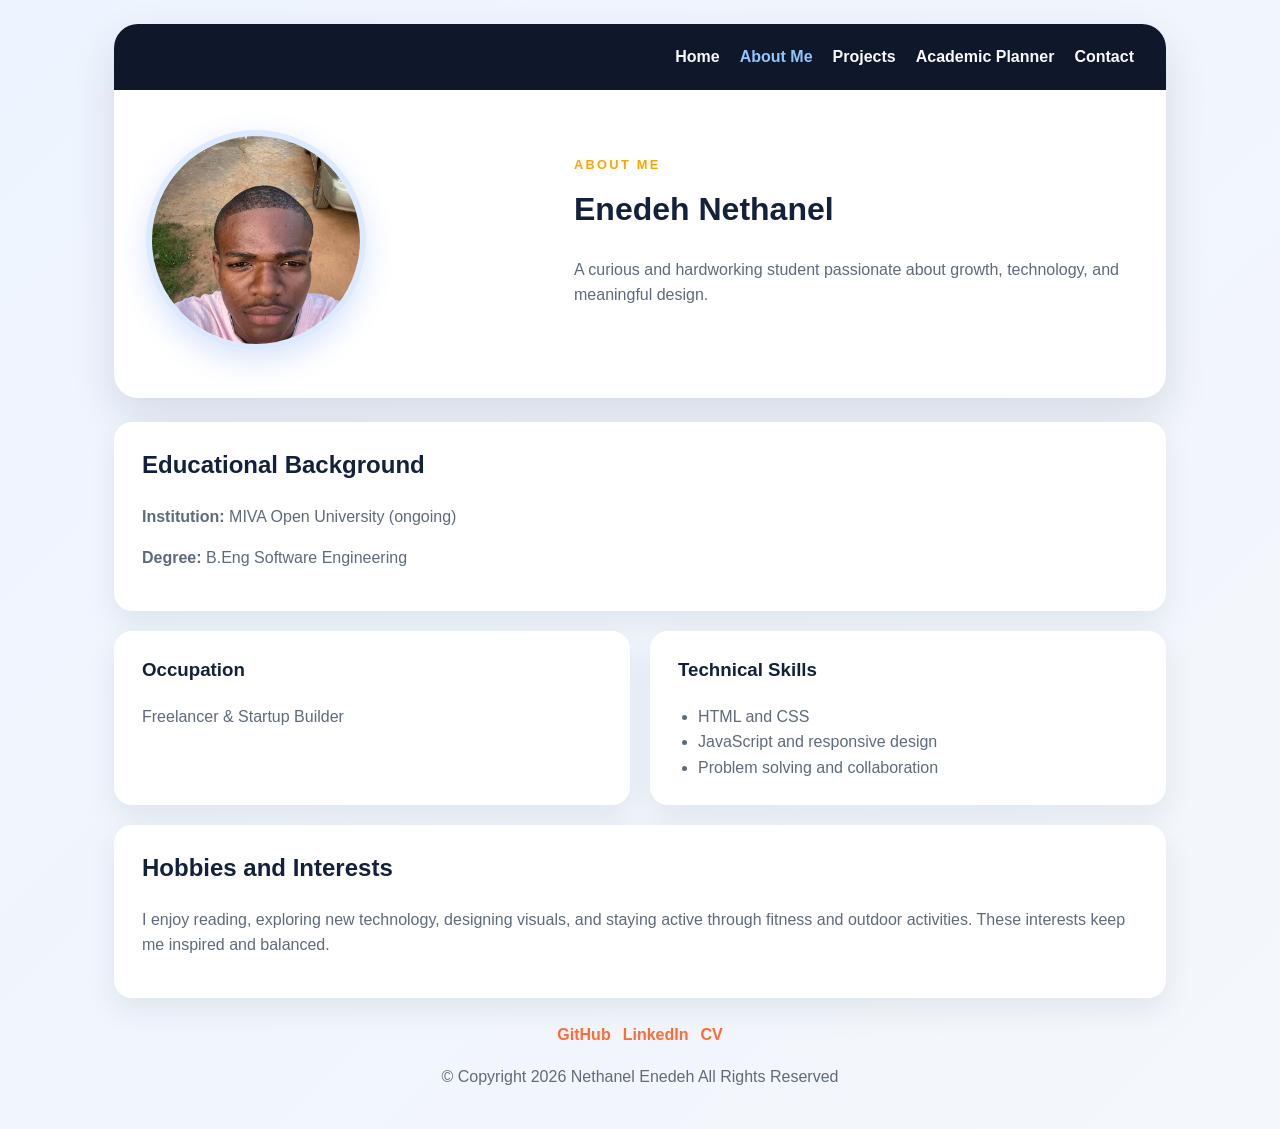
<file: about.html>
<!DOCTYPE html>
<html lang="en">
  <head>
    <meta charset="utf-8">
    <meta name="viewport" content="width=device-width, initial-scale=1">
    <title>About Me | Student Portfolio</title>
    <link rel="stylesheet" href="style/index.css">
  </head>
  <body>
    <div class="page">
      <header class="hero">
        <nav class="nav" aria-label="Primary navigation">
          <a href="index.html">Home</a>
          <a href="about.html" class="active">About Me</a>
          <a href="projects.html">Projects</a>
          <a href="planner.html">Academic Planner</a>
          <a href="contact.html">Contact</a>
        </nav>

        <div class="hero-content">
          <img
            class="profile-photo"
            src="assets/profile.jpg"
            alt="Student portrait"
          >
          <div class="intro">
            <p class="eyebrow">About Me</p>
            <h1>Enedeh Nethanel</h1>
            <p class="welcome">A curious and hardworking student passionate about growth, technology, and meaningful design.</p>
          </div>
        </div>
      </header>

      <main class="content-grid">
        <section class="card">
          <h2>Educational Background</h2>
          <p><strong>Institution:</strong> MIVA Open University (ongoing)</p>
          <p><strong>Degree:</strong> B.Eng Software Engineering</p>
        </section>

        <section class="split-grid">
          <article class="card">
            <h3>Occupation</h3>
            <p>Freelancer & Startup Builder</p>
          </article>
          <article class="card">
            <h3>Technical Skills</h3>
            <ul class="info-list">
              <li>HTML and CSS</li>
              <li>JavaScript and responsive design</li>
              <li>Problem solving and collaboration</li>
            </ul>
          </article>
        </section>

        <section class="card">
          <h2>Hobbies and Interests</h2>
          <p>I enjoy reading, exploring new technology, designing visuals, and staying active through fitness and outdoor activities. These interests keep me inspired and balanced.</p>
        </section>
      </main>

      <footer class="footer">
        <div class="social-links" aria-label="Social links">
          <a href="https://github.com/neth1122" target="_blank" rel="noreferrer">GitHub</a>
          <a href="https://www.linkedin.com/in/nethanel-enedeh-19231a314/" target="_blank" rel="noreferrer">LinkedIn</a>
          <a href="Nethanel Enedeh CV.pdf" target="_blank" rel="noreferrer">CV</a>
        </div>
        <p>© Copyright 2026 Nethanel Enedeh All Rights Reserved</p>
      </footer>
    </div>
    <script src="script.js"></script>
  </body>
</html>
</file>
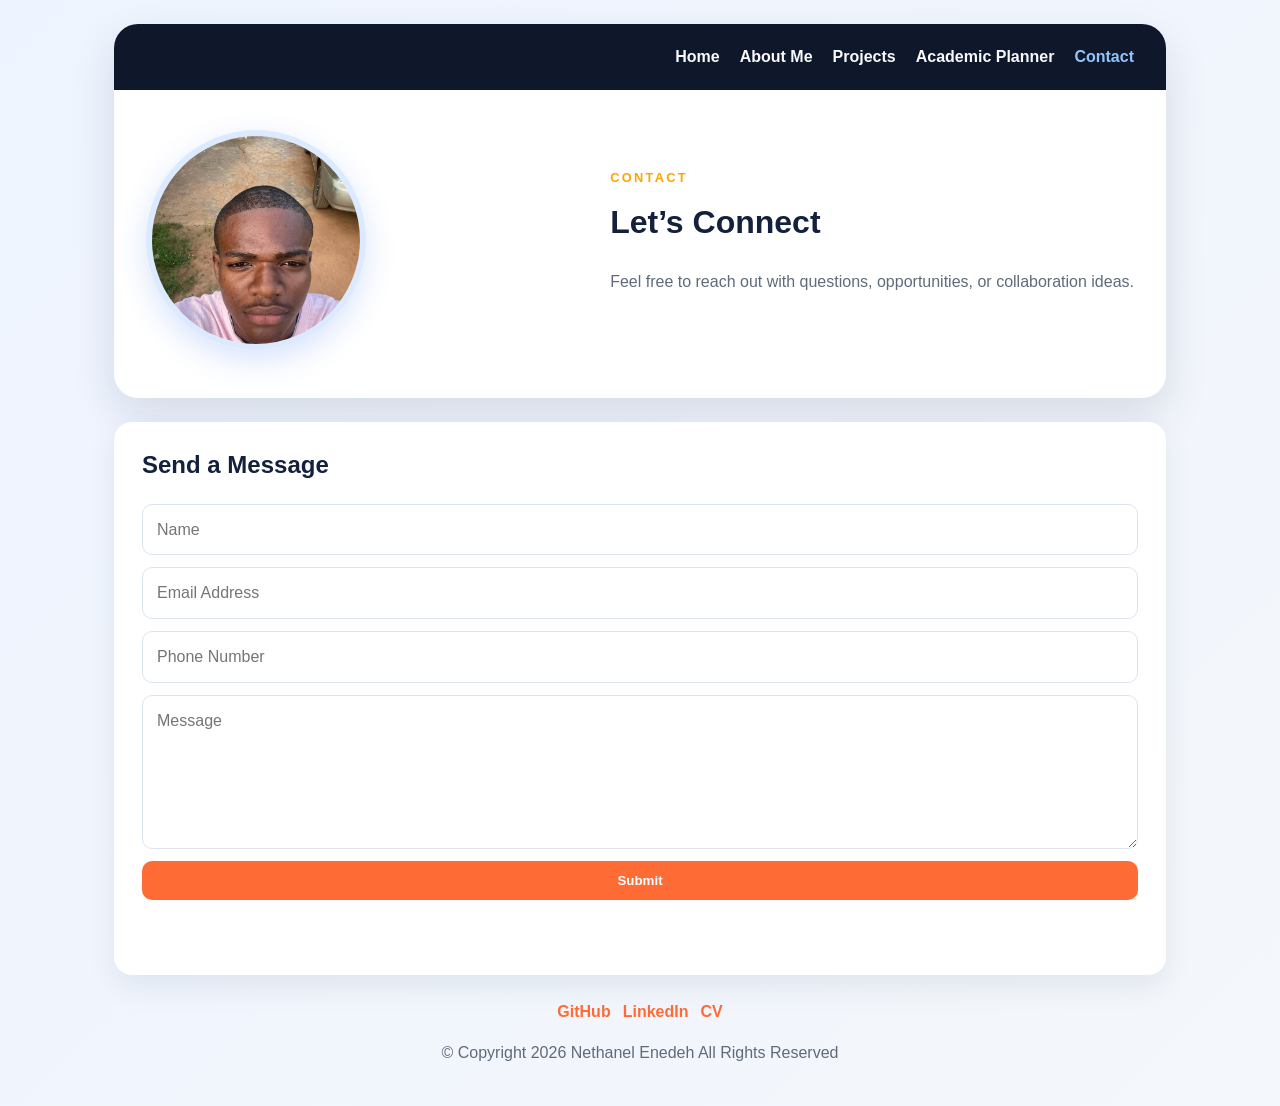
<file: contact.html>
<!DOCTYPE html>
<html lang="en">
  <head>
    <meta charset="utf-8">
    <meta name="viewport" content="width=device-width, initial-scale=1">
    <title>Contact | Student Portfolio</title>
    <link rel="stylesheet" href="style/index.css">
  </head>
  <body>
    <div class="page">
      <header class="hero">
        <nav class="nav" aria-label="Primary navigation">
          <a href="index.html">Home</a>
          <a href="about.html">About Me</a>
          <a href="projects.html">Projects</a>
          <a href="planner.html">Academic Planner</a>
          <a href="contact.html" class="active">Contact</a>
        </nav>

        <div class="hero-content">
          <img
            class="profile-photo"
            src="assets/profile.jpg"
            alt="Student portrait"
          >
          <div class="intro">
            <p class="eyebrow">Contact</p>
            <h1>Let’s Connect</h1>
            <p class="welcome">Feel free to reach out with questions, opportunities, or collaboration ideas.</p>
          </div>
        </div>
      </header>

      <main class="content-grid">
        <section class="card">
          <h2>Send a Message</h2>
          <form id="contactForm" class="contact-form">
            <input id="name" name="name" type="text" placeholder="Name" aria-label="Name">
            <input id="email" name="email" type="email" placeholder="Email Address" aria-label="Email Address">
            <input id="phone" name="phone" type="tel" placeholder="Phone Number" aria-label="Phone Number">
            <textarea id="message" name="message" rows="5" placeholder="Message" aria-label="Message"></textarea>
            <button type="submit">Submit</button>
          </form>
          <p id="contactMessage" class="form-message"></p>
        </section>
      </main>

      <footer class="footer">
        <div class="social-links" aria-label="Social links">
          <a href="https://github.com/neth1122" target="_blank" rel="noreferrer">GitHub</a>
          <a href="https://www.linkedin.com/in/nethanel-enedeh-19231a314/" target="_blank" rel="noreferrer">LinkedIn</a>
          <a href="Nethanel Enedeh CV.pdf" target="_blank" rel="noreferrer">CV</a>
        </div>
        <p>© Copyright 2026 Nethanel Enedeh All Rights Reserved</p>
      </footer>
    </div>

    <script src="script.js"></script>
  </body>
</html>
</file>
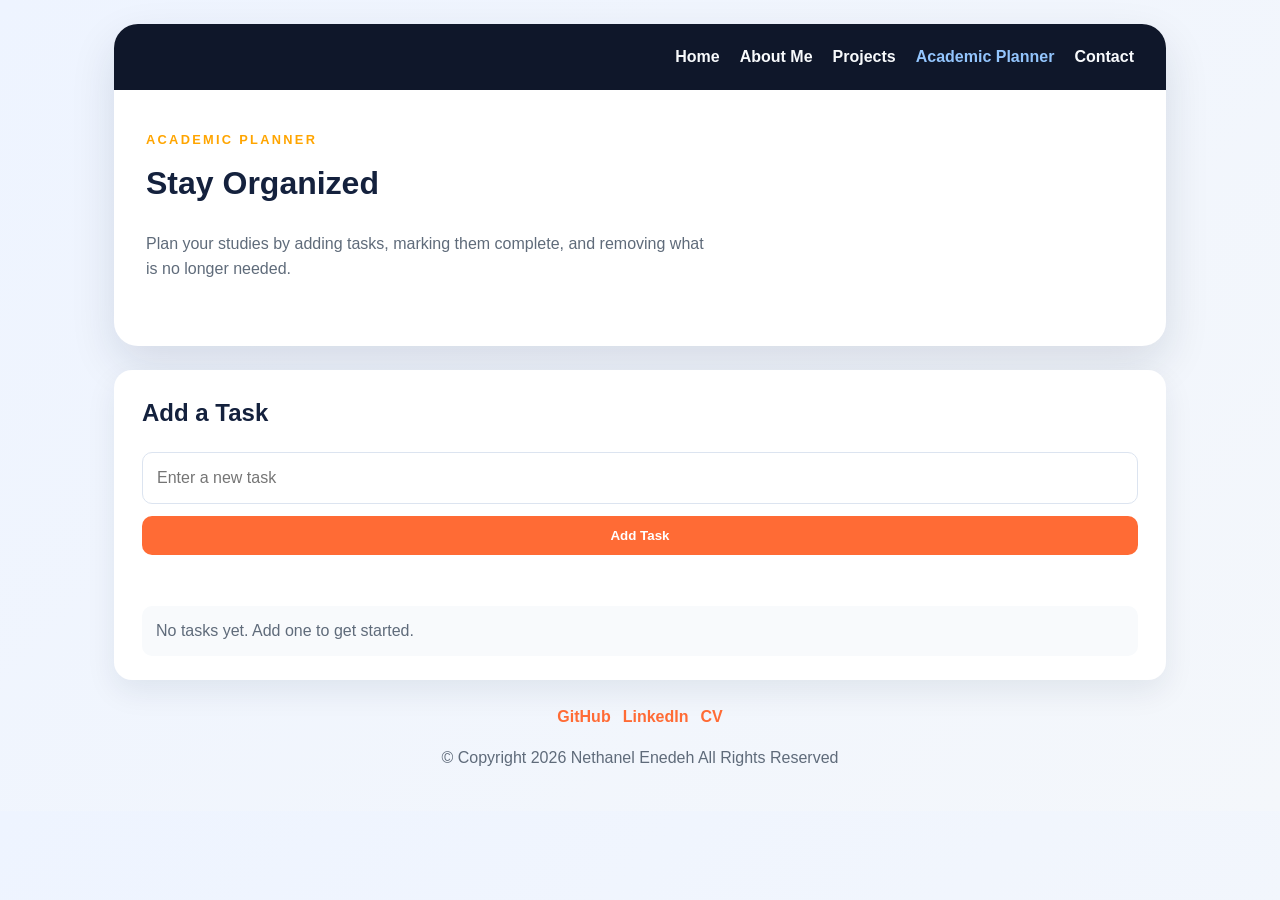
<file: planner.html>
<!DOCTYPE html>
<html lang="en">
  <head>
    <meta charset="utf-8">
    <meta name="viewport" content="width=device-width, initial-scale=1">
    <title>Academic Planner | Student Portfolio</title>
    <link rel="stylesheet" href="style/index.css">
  </head>
  <body>
    <div class="page">
      <header class="hero">
        <nav class="nav" aria-label="Primary navigation">
          <a href="index.html">Home</a>
          <a href="about.html">About Me</a>
          <a href="projects.html">Projects</a>
          <a href="planner.html" class="active">Academic Planner</a>
          <a href="contact.html">Contact</a>
        </nav>

        <div class="hero-content">
          <div class="intro">
            <p class="eyebrow">Academic Planner</p>
            <h1>Stay Organized</h1>
            <p class="welcome">Plan your studies by adding tasks, marking them complete, and removing what is no longer needed.</p>
          </div>
        </div>
      </header>

      <main class="content-grid">
        <section class="card">
          <h2>Add a Task</h2>
          <form id="plannerForm" class="planner-form">
            <input id="taskInput" type="text" placeholder="Enter a new task" aria-label="New task">
            <button type="submit">Add Task</button>
          </form>
          <p id="plannerMessage" class="form-message"></p>
          <ul id="taskList" class="task-list"></ul>
        </section>
      </main>

      <footer class="footer">
        <div class="social-links" aria-label="Social links">
          <a href="https://github.com/neth1122" target="_blank" rel="noreferrer">GitHub</a>
          <a href="https://www.linkedin.com/in/nethanel-enedeh-19231a314/" target="_blank" rel="noreferrer">LinkedIn</a>
          <a href="Nethanel Enedeh CV.pdf" target="_blank" rel="noreferrer">CV</a>
        </div>
        <p>© Copyright 2026 Nethanel Enedeh All Rights Reserved</p>
      </footer>
    </div>

    <script src="script.js"></script>
  </body>
</html>
</file>
<file: style/index.css>
:root {
  color-scheme: light;
  font-family: "Segoe UI", Tahoma, Geneva, Verdana, sans-serif;
  line-height: 1.6;
  --bg: #f4f7fb;
  --card: #ffffff;
  --text: #14213d;
  --muted: #5f6b7a;
  --accent: orange;
  --accent-dark: #ff6b35;
}

* {
  box-sizing: border-box;
}

body {
  margin: 0;
  background: linear-gradient(135deg, #eef4ff 0%, var(--bg) 100%);
  color: var(--text);
}

.page {
  max-width: 1100px;
  margin: 0 auto;
  padding: 24px;
}

.hero {
  background: var(--card);
  border-radius: 24px;
  box-shadow: 0 18px 45px rgba(15, 33, 61, 0.12);
  overflow: hidden;
}

.nav {
  display: flex;
  justify-content: flex-end;
  gap: 20px;
  padding: 20px 32px;
  background: #0f172a;
}

.nav a {
  color: #f8fafc;
  text-decoration: none;
  font-weight: 600;
}

.nav a:hover,
.nav a.active {
  color: #93c5fd;
  transition: color 0.3s ease;
}

.hero-content {
  display: flex;
  align-items: center;
  justify-content: space-between;
  gap: 36px;
  padding: 40px 32px 48px;
}

.profile-photo {
  width: 220px;
  height: 220px;
  border-radius: 50%;
  object-fit: cover;
  border: 6px solid #dbeafe;
  box-shadow: 0 10px 30px rgba(37, 99, 235, 0.18);
}

.intro {
  max-width: 560px;
}


.eyebrow {
  margin: 0 0 8px;
  color: var(--accent);
  font-weight: 700;
  text-transform: uppercase;
  letter-spacing: 0.18em;
  font-size: 0.8rem;
}

h1,
h2,
h3 {
  margin-top: 0;
}

.welcome,
.card p,
.card li,
.footer,
.section-intro {
  color: var(--muted);
}

main {
  margin-top: 24px;
}

.content-grid {
  display: grid;
  gap: 20px;
}

.card {
  background: var(--card);
  border-radius: 18px;
  padding: 24px 28px;
  box-shadow: 0 12px 30px rgba(15, 33, 61, 0.08);
}

.info-list {
  padding-left: 20px;
  margin: 0;
}

.split-grid,
.project-grid {
  display: grid;
  grid-template-columns: repeat(2, minmax(0, 1fr));
  gap: 20px;
}

.project-card {
  background: var(--card);
  border-radius: 18px;
  overflow: hidden;
  box-shadow: 0 12px 30px rgba(15, 33, 61, 0.08);
}

.project-card img {
  width: 100%;
  height: 180px;
  object-fit: cover;
  display: block;
}

.project-card .project-content {
  padding: 18px 20px 20px;
}

.project-card a {
  color: var(--accent-dark);
  font-weight: 600;
  text-decoration: none;
  transition: transform 0.3s ease, color 0.3s ease;
}

.project-card a:hover {
  color: #0f3d9f;
  transform: translateX(3px);
}

.planner-form,
.contact-form {
  display: grid;
  gap: 12px;
}

.planner-form input,
.contact-form input,
.contact-form textarea {
  width: 100%;
  padding: 12px 14px;
  border: 1px solid #dce4f0;
  border-radius: 10px;
  font: inherit;
}

.contact-form button,
.planner-form button {
  border: none;
  border-radius: 10px;
  padding: 12px 16px;
  background: var(--accent-dark);
  color: white;
  font-weight: 700;
  cursor: pointer;
}

.task-list {
  list-style: none;
  padding: 0;
  margin: 16px 0 0;
  display: grid;
  gap: 10px;
}

.task-item {
  display: flex;
  align-items: center;
  justify-content: space-between;
  padding: 12px 14px;
  background: #f8fafc;
  border-radius: 10px;
}

.task-item.completed span {
  text-decoration: line-through;
  color: #64748b;
}

.task-actions button {
  margin-left: 8px;
  border: none;
  border-radius: 8px;
  padding: 6px 10px;
  cursor: pointer;
}

.task-actions .complete-btn {
  background: #dcfce7;
  color: #166534;
}

.task-actions .delete-btn {
  background: #fee2e2;
  color: #b91c1c;
}

.form-message {
  min-height: 1.2em;
  font-weight: 600;
}

.form-message.success {
  color: #166534;
}

.form-message.error {
  color: #b91c1c;
}

.info-table {
  width: 100%;
  border-collapse: collapse;
  margin-top: 10px;
}

.info-table th,
.info-table td {
  padding: 10px;
  border-bottom: 1px solid #e2e8f0;
  text-align: left;
}

.media-section {
  display: grid;
  gap: 20px;
  margin-top: 12px;
}

.media-video {
  width: 100%;
  max-width: 640px;
  border-radius: 14px;
}

.media-audio-player {
  display: flex;
  flex-direction: column;
  gap: 12px;
  max-width: 640px;
  background: #f8fafc;
  border: 1px solid #dce4f0;
  border-radius: 16px;
  padding: 16px;
}

.media-audio-player .audio-caption {
  margin: 0;
  color: var(--muted);
  font-weight: 600;
}

.media-audio-player audio {
  width: 100%;
  outline: none;
}

.social-links {
  display: flex;
  justify-content: center;
  flex-wrap: wrap;
  gap: 12px;
  margin-bottom: 10px;
}

.social-links a {
  color: var(--accent-dark);
  font-weight: 700;
  text-decoration: none;
  transition: color 0.3s ease;
}

.social-links a:hover {
  color: #0f3d9f;
}

.footer {
  text-align: center;
  margin-top: 24px;
}

@media (max-width: 720px) {
  .page {
    padding: 14px;
  }

  .nav {
    justify-content: center;
    flex-wrap: wrap;
  }

  .hero-content {
    flex-direction: column;
    text-align: center;
  }

  .task-item {
    flex-direction: column;
    align-items: flex-start;
    gap: 8px;
  }

  .split-grid,
  .project-grid {
    grid-template-columns: 1fr;
  }
}
</file>
